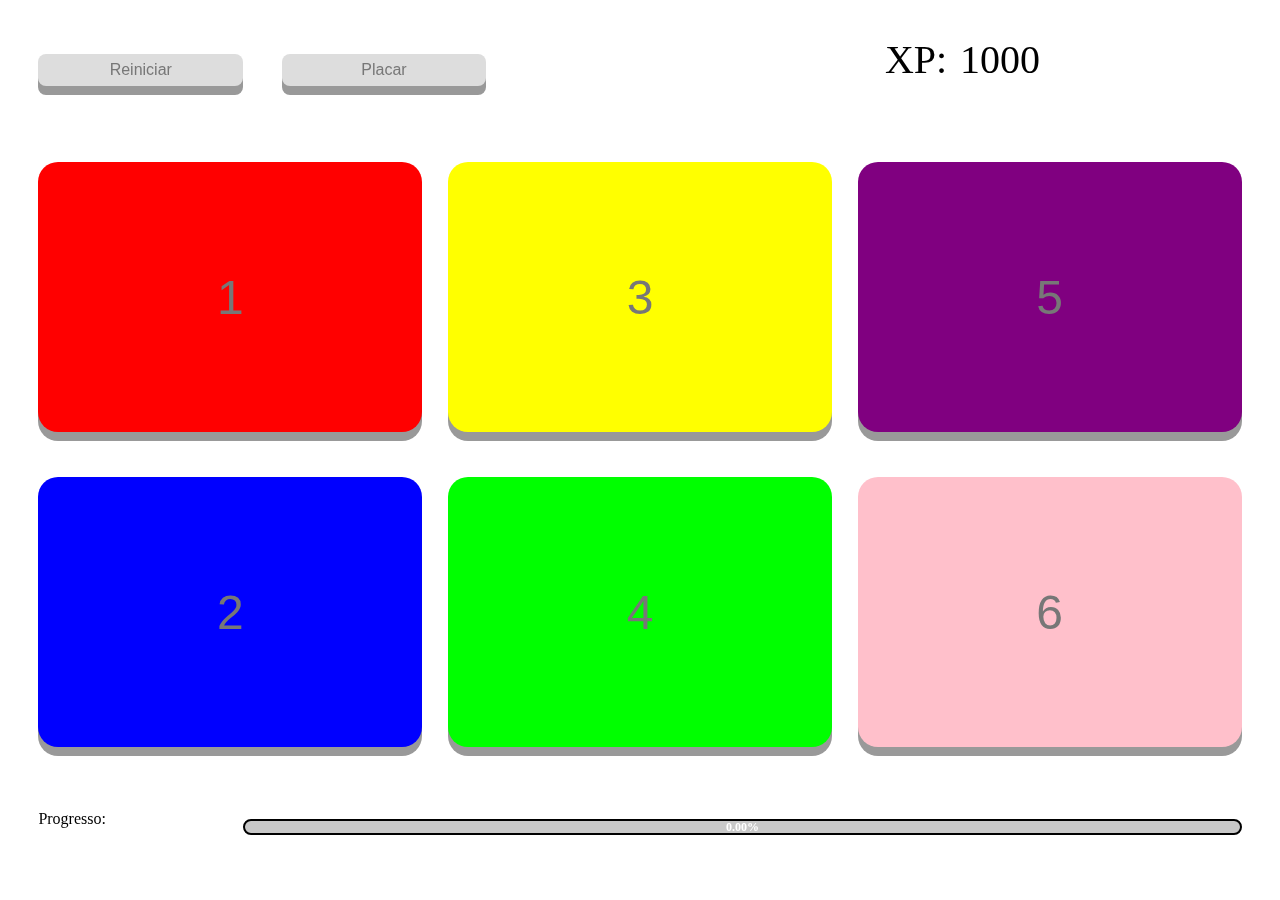
<file: app/src/main/assets/index.html>
<!DOCTYPE html>
<html lang="pt-br">
<head>
	<title>Jogo da Memória</title>
	<meta charset="utf-8">
	<!--<meta name="viewport" content="width=device-width">-->
	<meta name="viewport" content="width=device-width, initial-scale=1.0">
	<link rel="stylesheet" type="text/css" href="css/estiloJogoDaMemoria.css">
	<link rel="stylesheet" type="text/css" href="css/estiloJogoDaMemoria_vertical.css">
	<link rel="stylesheet" type="text/css" href="css/estiloJogoDaMemoria_horizontal.css">
	<script type="text/javascript" src="js/jquery.js"></script>
</head>
<body>
	<div id="fundo_tela">
		<div class="funcoes">
			<button class="reiniciar button">Reiniciar</button>
			<a href="placar.html"><button class="placar button">Placar</button></a>
			<div class="textoXP">
				XP:
			</div>
			<div id="numeroPontos">
				1000
			</div>
		</div>

		<div class="jogo">
			<div class="btn_1"><button id="btn_1" class="button" onclick="botaoFunction(1)">1</button></div>

			<div class="btn_2"><button id="btn_2" class="button" onclick="botaoFunction(2)">2</button></div>
						
			<div class="btn_3"><button id="btn_3" class="button" onclick="botaoFunction(3)">3</button></div>
				
			<div class="btn_4"><button id="btn_4" class="button" onclick="botaoFunction(4)">4</button></div>
			
			<div class="btn_5"><button id="btn_5" class="button" onclick="botaoFunction(5)">5</button></div>
				
			<div class="btn_6"><button id="btn_6" class="button" onclick="botaoFunction(6)">6</button></div>
		</div>
		<div class="textoProgresso" id="textoProgresso" >
			Progresso:
		</div>
		<div class="barra_progresso_container" id="barra_progresso_container">
			<div id="progressBar">
				<div id="progresso"></div>
				<div id="textoProgressBar"></div>
			</div>
	    </div>

		<div class="conteiner_venceu" id="conteiner_venceu">
			<div id="parabens">
				Parabéns!
			</div>
			<div id="boa_memoria">
				Você tem uma boa <br> memória!
			</div>
			<div class="registrar_jogador">
				<button id="btn_registrarJogador" class="button" onclick="registrarJogadorFunction()">Registrar Jogador</button>
			</div>
		</div>
	</div>
	<script type="text/javascript" src="js/jogoDaMemoria.js"></script>
</body>
</html>
</file>
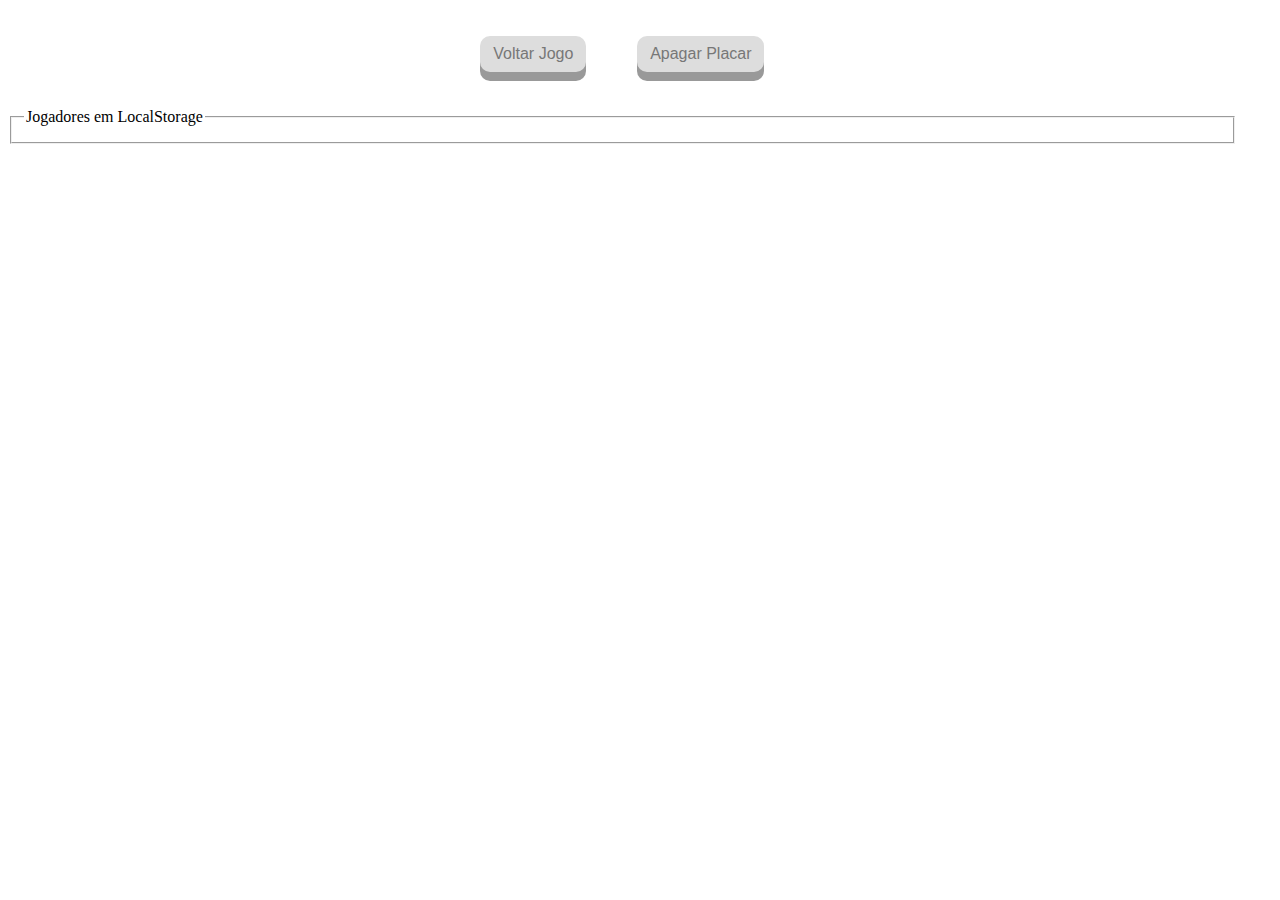
<file: app/src/main/assets/placar.html>
<!DOCTYPE html>
<html lang="pt-br">
<head>
    <title>Jogo da Memória</title>
    <meta charset="utf-8">
    <!--<meta name="viewport" content="width=device-width">-->
    <meta name="viewport" content="width=device-width, initial-scale=1.0">
    <link rel="stylesheet" type="text/css" href="css/estiloPlacar.css">
    <script type="text/javascript" src="js/jquery.js"></script>
</head>
<body>
    <div class="funcoes">
        <a href="index.html"><button class="btn_voltar button">Voltar Jogo</button></a>
        <button id="btn_apagar" class="btn_apagar button">Apagar Placar</button>
    </div>
    <div class="lista">
        <fieldset>
            <legend>Jogadores em LocalStorage</legend>
            <div id="tabela">

            </div>
        </fieldset>
    </div>
<script type="text/javascript" src="js/placar.js"></script>
</body>
</html>
</file>
<file: app/src/main/assets/css/estiloJogoDaMemoria.css>
* {
	margin: 0px;
	padding: 0px;
	border-style: none;
	font-size: 100%;

	/*Basicamente esta regra diz que todos os elementos levarão em conta apenas a largura e altura determinada, sem somar a este valor a borda e o padding.*/
	box-sizing: border-box;
	-webkit-box-sizing: border-box;
	-moz-box-sizing: border-box;
}

#fundo_tela{
	width: 100vw;
	height: 100vh;
}

.conteiner_venceu {
    position: fixed;
    height: 80vh;
    width: 90vw;
    margin: 10vh 5vw 10vh 5vw;
    /*background: rgba(255,0,0, .5);*/
}

#parabens{
    position: fixed;
    height: 10vh;
    width: 90vw;
    margin: 15vh 0vw 50vh 0vw;
    text-align:center;
    color:#000;
    font-size:50px;
    font-weight: bold;
    /*background: rgba(100,100,0, .5);*/
}

#boa_memoria{
    position: fixed;
    height: 20vh;
    width: 90vw;
    margin: 45vh 0vw 35vh 0vw;
    text-align:center;
    color:#000;
    font-size:30px;
    /*background: rgba(100,0,100, .5);*/
}

.registrar_jogador{
    position: fixed;
    height: 8vh;
    width: 50vw;
    margin: 75vh 0vw 50vh 20vw;
    text-align:center;
   /* background: rgba(160,0,100, .5);*/
}

#btn_registrarJogador{
    padding: 1vh 3vw 1vh 3vw;
}

#progressBar{
	width: 100%; 
	height:16px; 
	background: rgb(200,200,200); 
	border:#000 2px solid;
	border-radius: 10px;
}

#progressBar > #progresso{
	position: relative; 
	top:0px; 
	background: red; 
	width:0%; 
	height:12px; 
	color: #0FF; 
	text-align:center;
	border-radius: 10px;
}

#progressBar > #textoProgressBar{
	position: relative; 
	top:-17px; 
	text-align:center; 
	color:#FFF; 
	padding: 4px; 
	height:8px; 
	font-size:12px;
	font-weight: bold;
}

.button {
	display: inline-block;	  
	font-size: 1em;
	cursor: pointer;
	text-align: center;
	text-decoration: none;
	outline: none;
	color: #777;	  
	background-color: #ddd;
	border: none;	  
	box-shadow: 0 9px #999;
	border-radius: 15px;
	padding: .8vh .8vw;
}

.button:hover {
	background-color: #3e8e41;
	color: #ddd;
}

.button:active {
  background-color: #3e8e41;
  box-shadow: 0 5px #666;
  transform: translateY(4px);
}

#btn_1, #btn_2, #btn_3, #btn_4, #btn_5, #btn_6{
	width: 100%;
	height: 100%;
	font-style: bold;
	font-size: 3em;
	border-radius: 20px;
}
</file>
<file: app/src/main/assets/css/estiloJogoDaMemoria_vertical.css>
/* Layout de no máximo 499px vertical*/
@media (max-width: 500px){
	.funcoes {
		position: fixed;
		height: 10vh;
		width: 48vw;
		margin: 0vh 5vw 0vh 5vw;	
		/*background: rgba(255,0,0, .5);*/
	}

	.jogo{
		position: fixed;
		height: 80vh;
		width: 90vw;
		margin: 10vh 5vw 10vh 5vw;
		/*background: rgba(0,255,0, .5);*/
	}

	.textoXP{
		margin: 0vh 29vw 0vh 48vw;
		padding: 2vh 2vw 3vh 0vw;
		position: fixed;		
		width: 20vw;
		height: 10vh;
		text-align: right;
		font-size:35px;
		/*background: yellow;*/
	}

	#numeroPontos{
		margin: 0vh 10vw 0vh 68vw;
		padding: 2vh 0vw 3vh 0vw;
		position: fixed;		
		width: 22vw;
		height: 10vh;
		text-align: left;
		font-size:35px;
		/*background: gray;*/
	}

	.reiniciar {
		position: fixed;	
		border-radius: 15px;
		width: 22vw;
		height: 7vh;
	  	margin: 1vh 73vw 2vh 0vw;
		background-color: #ddd;
	}

	.placar {
		position: fixed;
		border-radius: 15px;
		width: 22vw;
		height: 7vh;
		margin: 1vh 75vw 4vh 25vw;
		background-color: #ddd;
	}

/*Início - Barra de Progresso*/
	.barra_progresso_container{
		margin: 90vh 5vw 1vh 31vw;
		padding: 3vh 0vw 0vh 0vw;
		position: fixed;
		width: 64vw;
		height: 10vh;
		/*background: green;*/
	}

	.textoProgresso{
		margin: 90vh 70vw 0vh 5vw;
		position: fixed;
		min-width: 26vw;
		min-height: 10vh;
		padding: 2.5vh 0vw 0vh 0vw;
	}
	
	.btn_1{
		float: left;
		margin: 2vh 2vw 2vh 0vw; 
		width: 43vw;
		height: 23vh;
	}

	.btn_2{
		float: right;	
		margin: 2vh 0vw 2vh 2vw;
		width: 43vw;
		height: 23vh;
	}

	.btn_3{	
		float: left;	
		margin: 2vh 2vw 2vh 0vw; 
		width: 43vw;
		height: 23vh;
	}

	.btn_4{	
		float: right;	
		margin: 2vh 0vw 2vh 2vw;
		width: 43vw;
		height: 23vh;
	}

	.btn_5{	
		float: left;	
		margin: 2vh 2vw 2vh 0vw;
		width: 43vw;
		height: 23vh;
	}

	.btn_6{	
		float: right;	
		margin: 2vh 0vw 2vh 2vw;
		width: 43vw;
		height: 23vh;	
	}
}
</file>
<file: app/src/main/assets/css/estiloJogoDaMemoria_horizontal.css>
/*Layout maior que 500px. horizontal
Após o not é preciso informar a abrangência da media query*/
@media not all and (max-width: 500px){
	.funcoes {
		position: fixed;
		height: 18vh;
		width: 55vw;
		margin: 0vh 42vw 82vh 3vw;
		/*background: rgba(255,0,0, .5);*/
	}

	.jogo{
		position: fixed;
		height: 70vh;
		width: 94vw;
		margin: 18vh 3vw 12vh 3vw;
		/*background: rgba(0,255,0, .5);*/
	}
	
	.textoXP{
		margin: 0vh 22vw 0vh 55vw;
		padding: 4vh 2vw 4vh 0vw;
		position: fixed;		
		width: 18vw;
		height: 18vh;
		font-size:40px;
		text-align: right;
		/*background: yellow;*/
	}

	#numeroPontos{
		margin: 0vh 12vw 0vh 72vw;
		padding: 4vh 0vw 4vh 0vw;
		position: fixed;		
		width: 22vw;
		height: 18vh;
		font-size:40px;
		text-align: left;
		/*background: gray;*/
	}
	
	.reiniciar {
		position: fixed;	
		border-radius: 8px;
		width: 16vw;
	  	margin: 6vh 78vw 4vh 0vw;
		background-color: #ddd;
	}

	.placar {
		position: fixed;
		border-radius: 8px;
		width: 16vw;
		margin: 6vh 75vw 4vh 19vw;
		background-color: #ddd;
	}

/*Início - Barra de Progresso*/
	.barra_progresso_container{
		margin: 88vh 3vw 0vh 19vw;
		padding: 3vh 0vw 0vh 0vw;
		position: fixed;
		width: 78vw;
		height: 12vh;
		/*background: green;*/
	}
	
	.textoProgresso{
		margin: 88vh 77vw 0vh 3vw;
		position: fixed;
		width: 16vw;
		height: 12vh;
		padding: 2vh 0vw 1vh 0vw;
		/*background: yellow;*/
	}
	
	.btn_1{
		position: fixed;
		margin: 0vh 1vw 35vh 0vw; 
		width: 30vw;
		height: 30vh;
	}

	.btn_2{
		position: fixed;
		margin: 35vh 1vw 0vh 0vw;
		width: 30vw;
		height: 30vh;
	}

	.btn_3{	
		position: fixed;
		margin: 0vh 1vw 35vh 32vw; 
		width: 30vw;
		height: 30vh;
	}

	.btn_4{	
		position: fixed;
		margin: 35vh 1vw 0vh 32vw;
		width: 30vw;
		height: 30vh;
	}

	.btn_5{	
		position: fixed;
		margin: 0vh 0vw 35vh 64vw;
		width: 30vw;
		height: 30vh;
	}

	.btn_6{	
		position: fixed;
		margin: 35vh 0vw 0vh 64vw;
		width: 30vw;
		height: 30vh;	
	}
}
</file>
<file: app/src/main/assets/css/estiloPlacar.css>
.funcoes{
    height: 10vh;
    width: 96vw;
    margin: 1vh 4vw 1vh 0vw;    
    display: -webkit-flex;
    display: flex;
    -webkit-align-items: center;
    align-items: center;
    -webkit-justify-content: center;
    justify-content: center;
	/*background: rgba(0,255,0, .5);*/
}

.lista{
    width: 96vw;
	margin: 1vh 4vw 1vh 0vw;
    /*background: rgba(0,0,255, .5);*/
}

.btn_voltar{
    margin: 0vh 2vw 0vh 2vw;
}
.btn_apagar{
    margin: 0vh 2vw 0vh 2vw;
}

table {
    font-family: arial, sans-serif;
    border-collapse: collapse;
    width: 100%;
}

th {
	background-color: #dddddd;
    border: 1px solid #aaa;
    text-align: center;
    padding: 8px;
	text-transform: uppercase;
}

td {
    border: 1px solid #aaa;
    text-align: left;
    padding: 8px;
}

tr:nth-child(even) {
    background-color: #dddddd;
}

.button {
	  display: inline-block;
	  padding: 1vh 1vw;
	  font-size: 1em;
	  cursor: pointer;
	  text-align: center;
	  text-decoration: none;
	  outline: none;
	  color: #777;
	  /*background-color: #4CAF50;*/
	  background-color: #ddd;
	  border: none;
	  border-radius: 10px;
	  box-shadow: 0 9px #999;
	}

.button:hover {
    background-color: #3e8e41;
	color: #ddd;
}

.button:active {
  background-color: #3e8e41;
  box-shadow: 0 5px #666;
  transform: translateY(4px);
}
</file>
